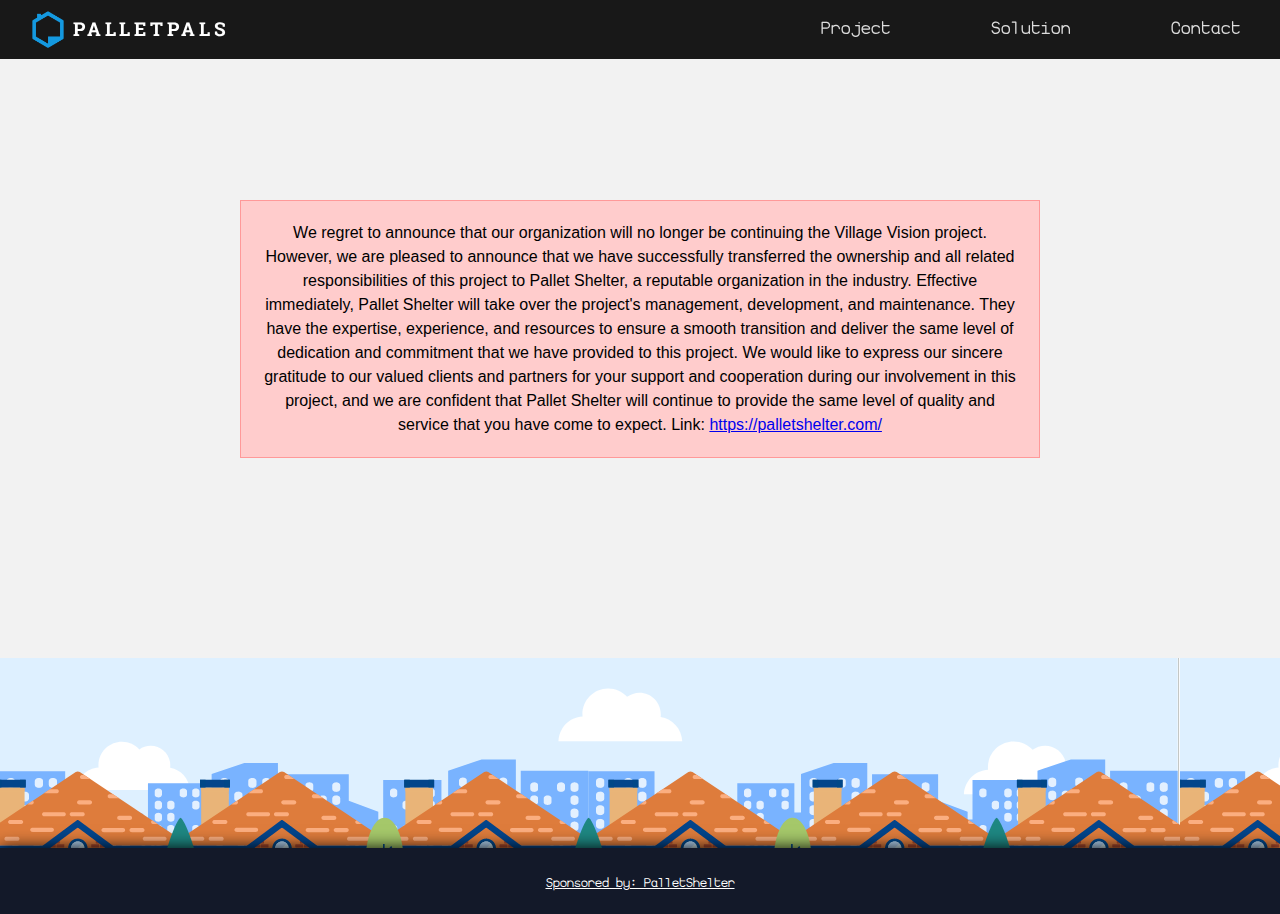
<file: contact.html>
<!DOCTYPE html>
<html>
<head>
	<title>Contact Pallet</title>
    <meta charset="UTF-8">
    <meta http-equiv="X-UA-Compatible" content="IE=edge">
    <meta name="viewport" content="width=device-width, initial-scale=1.0">
    <link href = "landingPage.css" rel = "stylesheet">
    <title>Village Vision</title>
    <script src="https://ajax.googleapis.com/ajax/libs/jquery/3.3.1/jquery.min.js"></script>
    <head>
        <link rel="shortcut icon" type="image/x-icon href="resources/PalletLogo.png" />
      </head>
	<style>
		* {
			box-sizing: border-box;
			font-family: Arial, sans-serif;
			font-size: 16px;
			line-height: 1.5;
			margin: 0;
			padding: 0;
		}
		
		body {
			background-color: #f2f2f2;
		}
		
		label {
			display: block;
			margin-bottom: 10px;
		}
		
		textarea {
			height: 200px;
		}
		
		h1 {
			font-size: 24px;
			font-weight: bold;
			margin-bottom: 20px;
			text-align: center;
		}
		
		.notice {
			background-color: #ffcccc;
			border: 1px solid #ff9999;
			margin: 50px auto;
			margin-top: 200px;
			margin-bottom: 200px;
			max-width: 800px;
			padding: 20px;
			text-align: center;
		}
	</style>
</head>

<body>

    <div class = "headerBar">
        <div class = "leftBarContainer">
            <a class = "logoContainer" href = "index.html">
                <div class = "logoImageContainer">
                    <img class = "logoImage" src = "resources/PalletLogo.png">
                </div>
                <div class = "logoPallet">
                    PalletPals
                </div>
            </a>
            
        </div>
        <div class = "rightBarContainer">
            <div class = "rightBarStuff">
				<a class = "project" href = "project.html">Project</a>
                <a class = "about" href = "solution.html">Solution</a>
                <a class = "contact" href = "contact.html">Contact</a>
            </div>
        </div>
    </div>

	<div class="notice">
		<p>We regret to announce that our organization will no longer be continuing the Village Vision project. However, we are pleased to announce that we have successfully transferred the ownership and all related responsibilities of this project to Pallet Shelter,
             a reputable organization in the industry. Effective immediately, Pallet Shelter will take over the project's management, development, and maintenance.
              They have the expertise, experience, and resources to ensure a smooth transition and deliver the same level of dedication and commitment that we have provided 
              to this project. We would like to express our sincere gratitude to our valued clients and partners for your support and cooperation during our involvement in this project, 
              and we are confident that Pallet Shelter will continue to provide the same level of quality and service that you have come to expect.  Link: <a href="https://palletshelter.com/">https://palletshelter.com/</a></p>
	</div>
	
	<div class = "layer4">
        <div class = "layer4Bg">
        </div>
    </div>

    <div class = "footerLayer">
        <div class = "footerLayerBg">
            <a class = "footerLayerAuthor" href = "https://palletshelter.com/" target = "_blank">
                Sponsored by: PalletShelter
            </a>
        </div>
    </div>
	</body>
	</html>
</file>
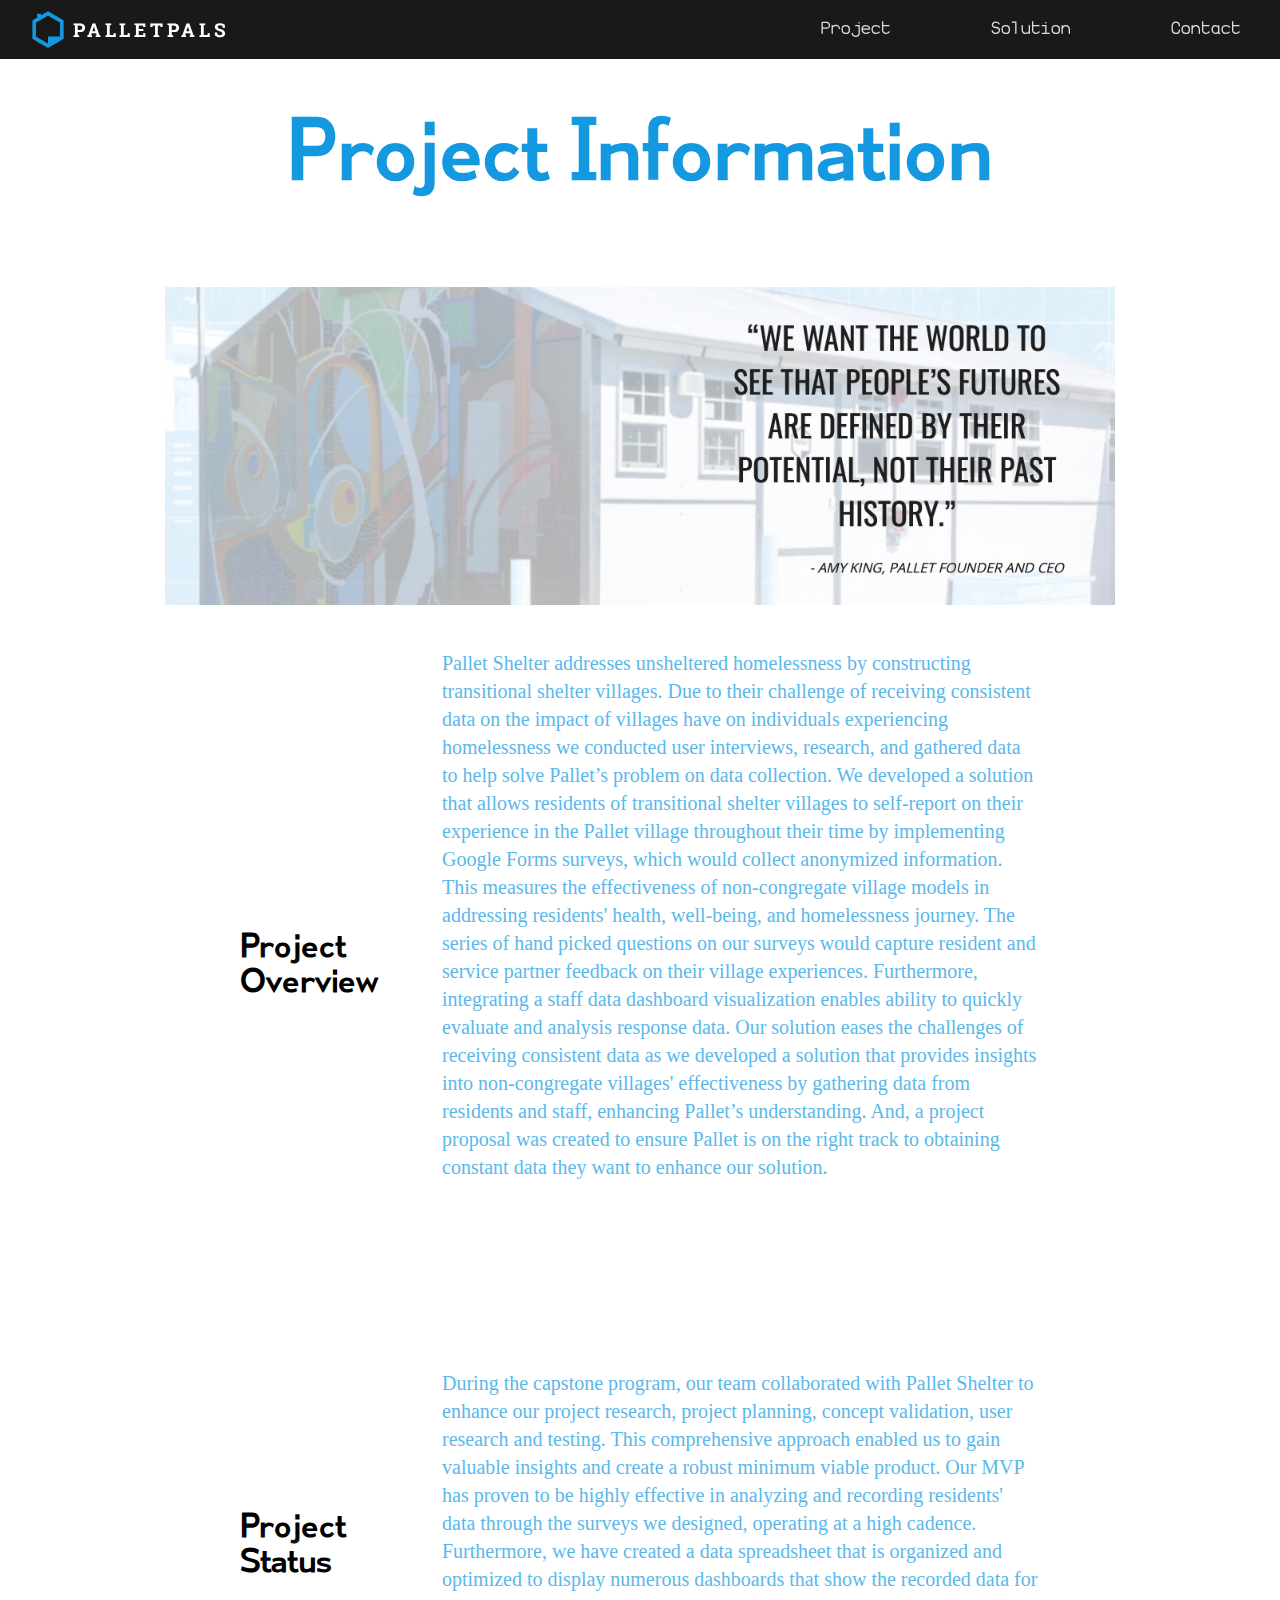
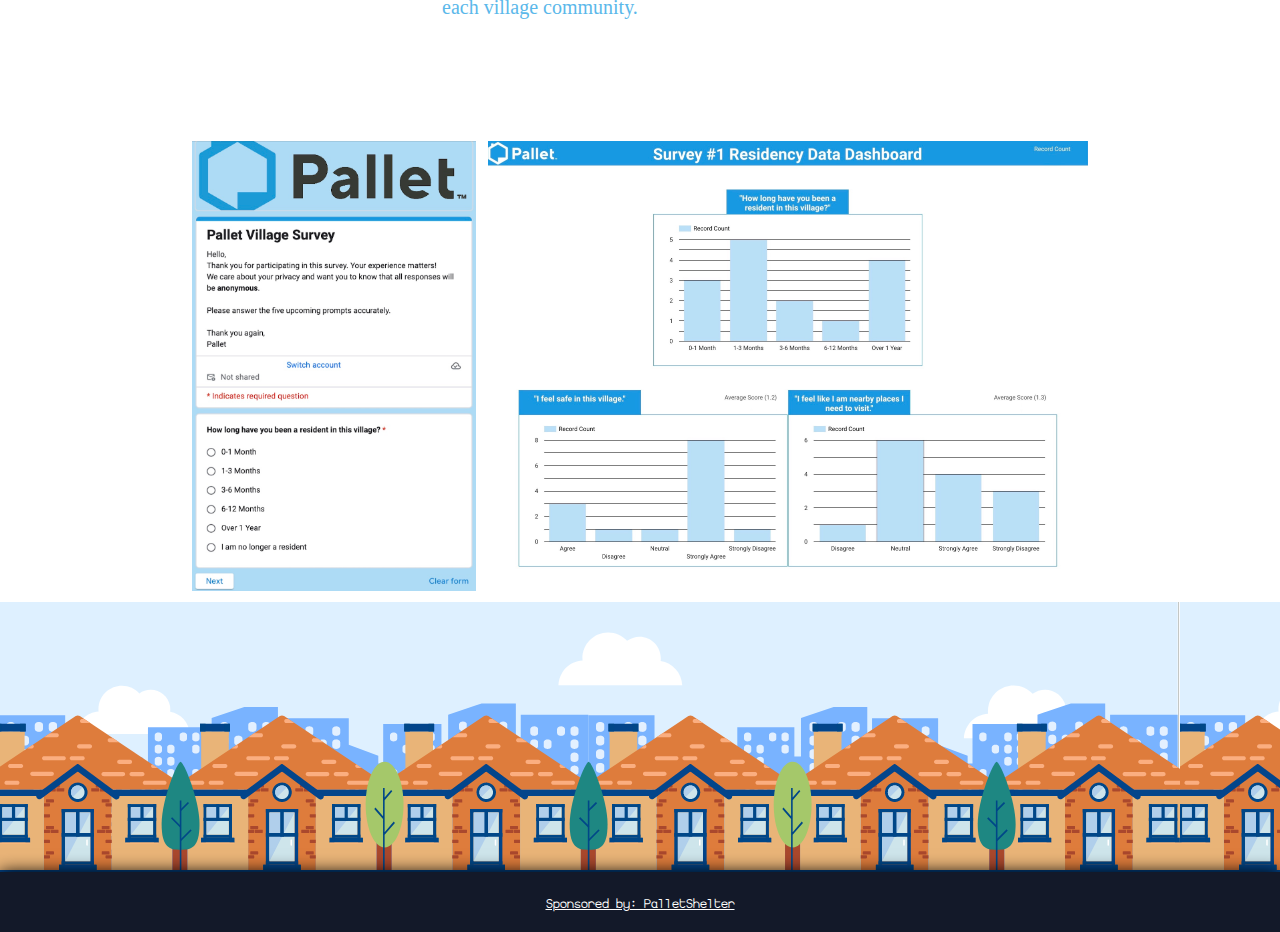
<file: project.html>
<!DOCTYPE html>
<html lang="en">
<head>
    <meta charset="UTF-8">
    <meta http-equiv="X-UA-Compatible" content="IE=edge">
    <meta name="viewport" content="width=device-width, initial-scale=1.0">
    <link href = "landingPage.css" rel = "stylesheet">
    <title>Village Vision</title>
    <script src="https://ajax.googleapis.com/ajax/libs/jquery/3.3.1/jquery.min.js"></script>
    <head>
        <link rel="shortcut icon" type="image/x-icon href="resources/PalletLogo.png" />
      </head>
      <style>
		.container {
			display: flex;
			align-items: center;
			justify-content: left;
            padding-left: 3em;
            padding-right: 3em;
            padding-top: 0px;
            padding-bottom: 0px;
		}
		.container h2 {
			font-size: 32px;
            vertical-align: top;
            font-weight: bold;
            color: #000000;
            text-shadow: 0 0 0.8em rgb(255, 255, 255);
            text-align: left;
            font-family: "kawashiro";
		}
		.container p {
			font-size: 20px;
            margin-top: 1em;
            color: #5BB8EA;
            line-height: 1.4em;
            text-align: left;
            margin-bottom: 6em;
        }
	</style>
</head>

<body>
    <div class = "backgroundContainer">
    </div>

    <div class = "headerBar">
        <div class = "leftBarContainer">
            <a class = "logoContainer" href = "index.html">
                <div class = "logoImageContainer">
                    <img class = "logoImage" src = "resources/PalletLogo.png">
                </div>
                <div class = "logoPallet">
                    PalletPals
                </div>
            </a>
            
        </div>
        <div class = "rightBarContainer">
            <div class = "rightBarStuff">
                <a class = "project" href = "project.html">Project</a>
                <a class = "about" href = "solution.html">Solution</a>
                <a class = "contact" href = "contact.html">Contact</a>
            </div>
        </div>
    </div>

    <div class = "layer3Text">
        <div class = "layer3Quote">
            Project Information
        </div>
    </div>

    <div style="display: flex; justify-content: center; align-items: center; height: 30vh;">
        <img src="resources/quote.jpg" alt="CEO Quote" style="width: 950px;">
    </div>
      
    <div class = "layer3QuoteFrom">
        <div class="container">
                <div><h2 style="margin-right: 2em;">Project Overview</h2> </div>
                <div>
                    <p>Pallet Shelter addresses unsheltered homelessness by constructing transitional shelter villages. Due to their challenge of receiving consistent data on the impact of villages have on individuals experiencing homelessness we conducted user interviews, research, and gathered data to help solve Pallet’s problem on data collection. We developed a solution that allows residents of transitional shelter villages to self-report on their experience in the Pallet village throughout their time by implementing Google Forms surveys, which would collect anonymized information. This measures the effectiveness of non-congregate village models in addressing residents' health, well-being, and homelessness journey. The series of hand picked questions on our surveys would capture resident and service partner feedback on their village experiences. Furthermore, integrating a staff data dashboard visualization enables ability to quickly evaluate and analysis response data. Our solution eases the challenges of receiving consistent data as we developed a solution that provides insights into non-congregate villages' effectiveness by gathering data from residents and staff, enhancing Pallet’s understanding. And, a project proposal was created to ensure Pallet is on the right track to obtaining constant data they want to enhance our solution.</p> 
                </div>
            </div>
        </div>
    </div>

    <div class = "layer3QuoteFrom">
        <div class="container">
                <div><h2 style="margin-right: 3em;">Project Status</h2> </div>
                <div>
                    <p>During the capstone program, our team collaborated with Pallet Shelter to enhance our project research, project planning, concept validation, user research and testing. This comprehensive approach enabled us to gain valuable insights and create a robust minimum viable product. 
                    Our MVP has proven to be highly effective in analyzing and recording residents' data through the surveys we designed, operating at a high cadence. Furthermore, we have created a data spreadsheet that is organized and optimized to display numerous dashboards that show the recorded data for each village community. </p>
                </div>
            </div>
            <img src="resources/surveySample.jpg" alt="Google Forms Survey" height="450px">
            <img src="resources/sampleDataScreen.jpg" alt="Example Data Visualization"height="450px">
        </div>
    </div>

    <div class = "layer4">
        <div class = "layer4Bg"> </div>
    </div>
    
    <div class = "footerLayer">
        <div class = "footerLayerBg">
            <a class = "footerLayerAuthor" href = "https://palletshelter.com/" target = "_blank">
                Sponsored by: PalletShelter
            </a>
        </div>
    </div>
</body>
</file>
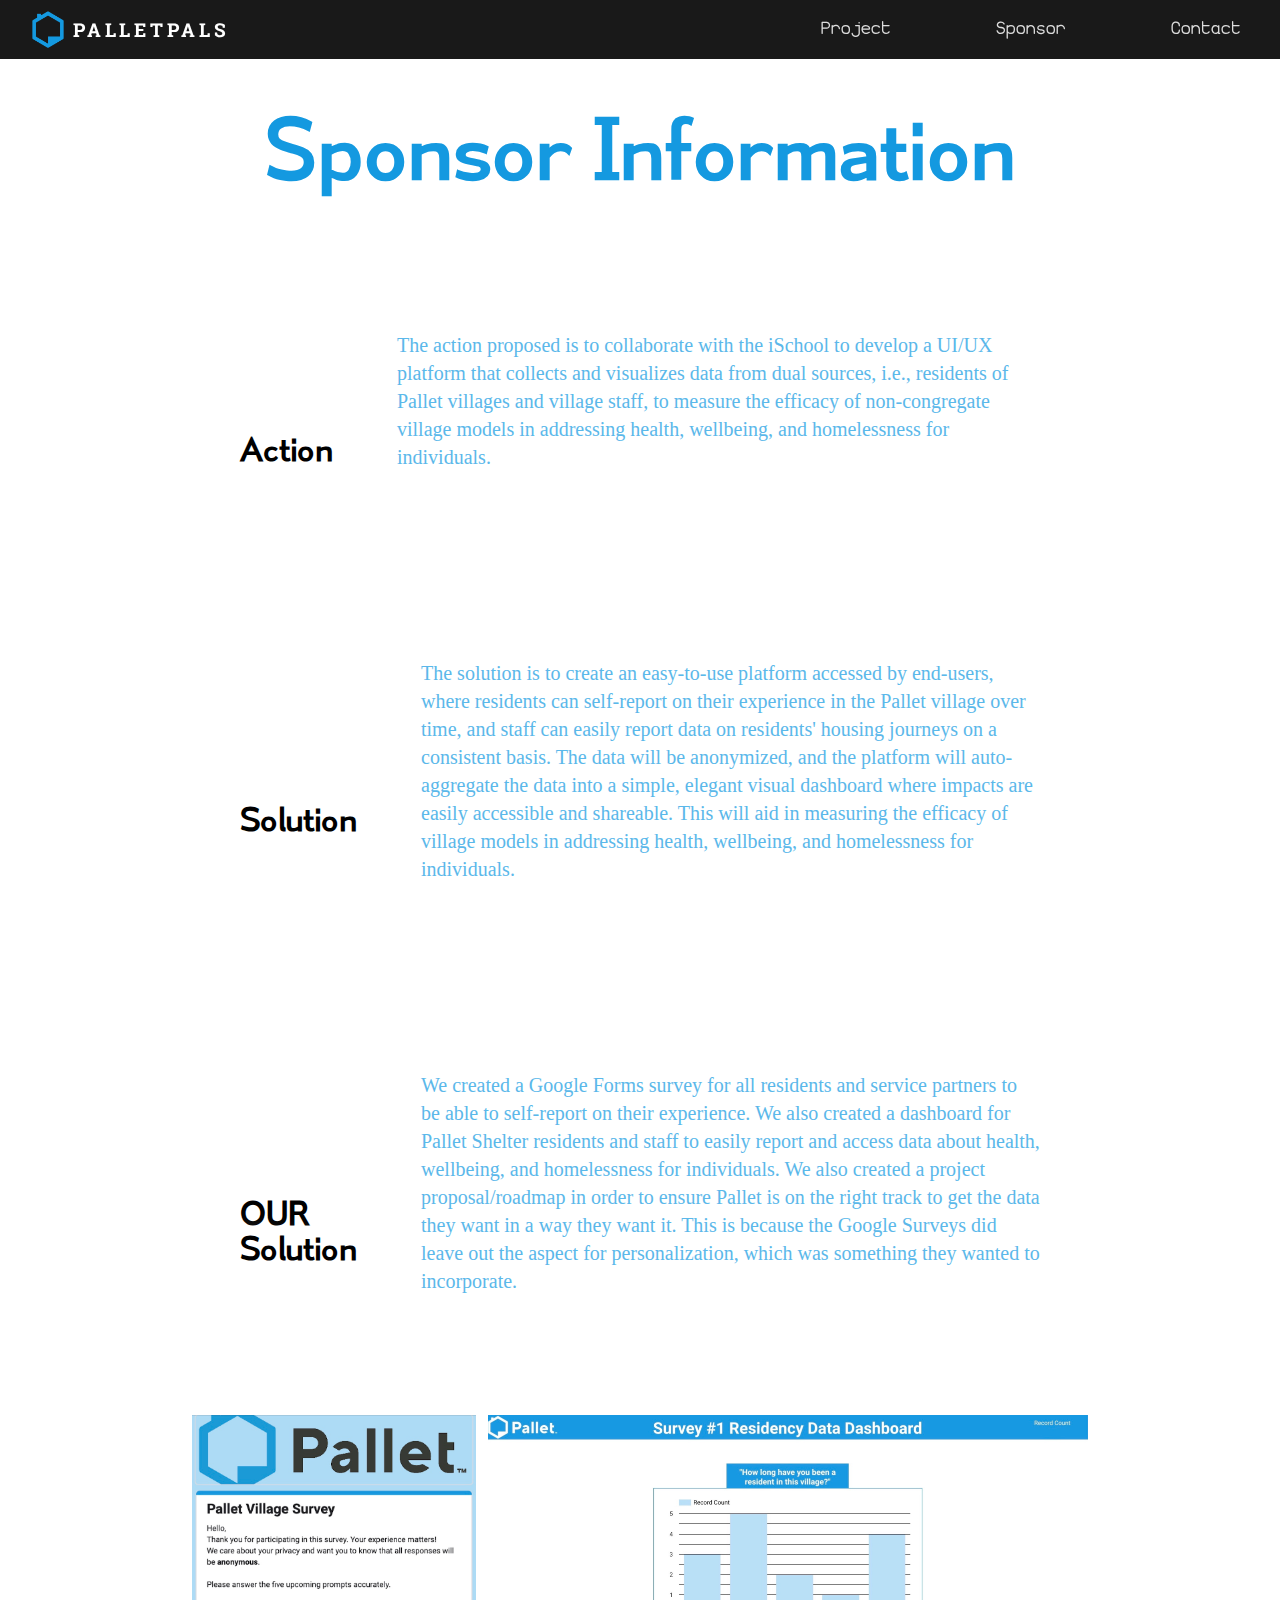
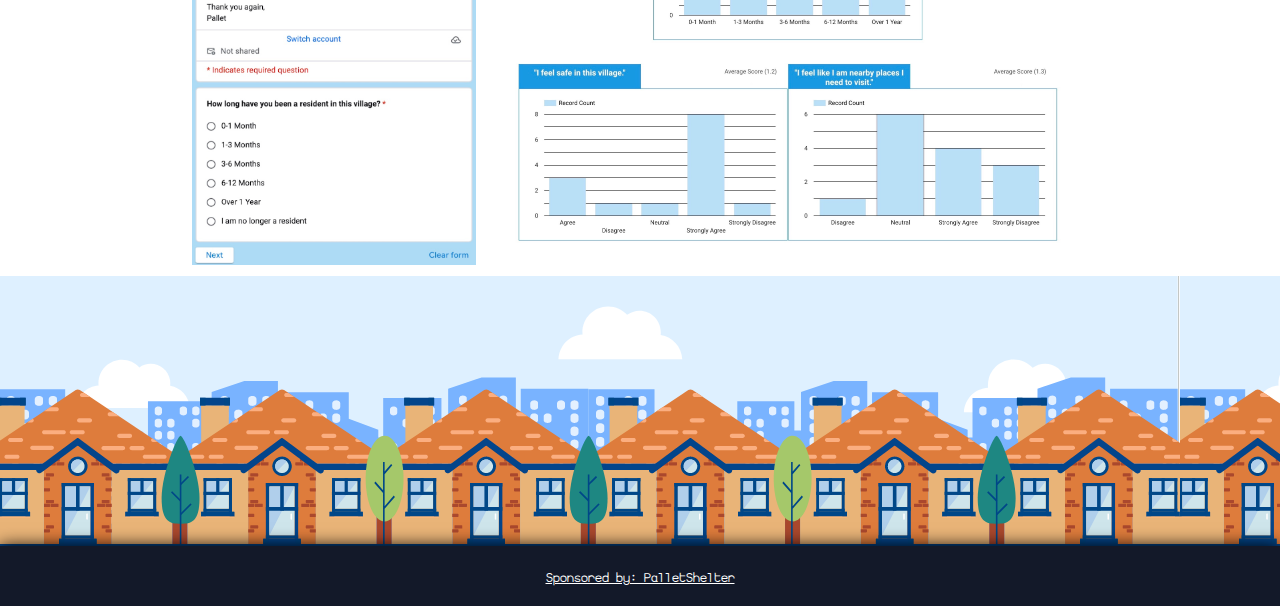
<file: sponsor.html>
<!DOCTYPE html>
<html lang="en">
<head>
    <meta charset="UTF-8">
    <meta http-equiv="X-UA-Compatible" content="IE=edge">
    <meta name="viewport" content="width=device-width, initial-scale=1.0">
    <link href = "landingPage.css" rel = "stylesheet">
    <title>Village Vision</title>
    <script src="https://ajax.googleapis.com/ajax/libs/jquery/3.3.1/jquery.min.js"></script>
    <head>
        <link rel="shortcut icon" type="image/x-icon href="resources/PalletLogo.png" />
    </head>
    <style>
		.container {
			display: flex;
			align-items: center;
			justify-content: left;
		}
		.container img {
            width: 18vw;
            object-fit: cover;
            border: 0.3em solid rgb(255, 255, 255);
		}
		.container {
			display: flex;
			padding-left: 3em;
            padding-right: 3em;
            padding-top: 0px;
            padding-bottom: 0px;
		}
		.container h2 {
			font-size: 32px;
            vertical-align: top;
            font-weight: bold;
            color: #000000;
            text-shadow: 0 0 0.8em rgb(255, 255, 255);
            text-align: left;
            font-family: "kawashiro";
		}
		.container p {
			font-size: 20px;
            margin-top: 1em;
            color: #5BB8EA;
            line-height: 1.4em;
            text-align: left;
            margin-bottom: 6em;
        }
	</style>
</head>

<body>
    <div class = "backgroundContainer">

    </div>

    <div class = "headerBar">
        <div class = "leftBarContainer">
            <a class = "logoContainer" href = "index.html">
                <div class = "logoImageContainer">
                    <img class = "logoImage" src = "resources/PalletLogo.png">
                </div>
                <div class = "logoPallet">
                    PalletPals
                </div>
            </a>
            
        </div>
        <div class = "rightBarContainer">
            <div class = "rightBarStuff">
                <a class = "project" href = "project.html">Project</a>
                <a class = "about" href = "sponsor.html">Sponsor</a>
                <a class = "contact" href = "contact.html">Contact</a>
            </div>
        </div>
    </div>

        <div class = "layer3Text">
            <div class = "layer3Quote">
                Sponsor Information
            </div>
    
            </div>
        </div>

    <div class="layer3QuoteFrom">
        <div class="container">
            <div>
                <h2 style="margin-right: 2em;">Action</h2>
            </div>
            <div>
                <p>The action proposed is to collaborate with the iSchool to develop a UI/UX platform that collects and visualizes data from dual sources, i.e., residents of Pallet villages and village staff, to measure the efficacy of non-congregate village models in addressing health, wellbeing, and homelessness for individuals.
                </p>
            </div>
        </div>
    </div>
    
    <div class="layer3QuoteFrom">
        <div class="container">
            <div>
                <h2 style="margin-right: 2em;">Solution</h2>
            </div>
            <div>
                <p>The solution is to create an easy-to-use platform accessed by end-users, where residents can self-report on their experience in the Pallet village over time, and staff can easily report data on residents' housing journeys on a consistent basis. The data will be anonymized, and the platform will auto-aggregate the data into a simple, elegant visual dashboard where impacts are easily accessible and shareable. This will aid in measuring the efficacy of village models in addressing health, wellbeing, and homelessness for individuals.
                </p>
            </div>
        </div>
    </div>
    
    <div class="layer3QuoteFrom">
        <div class="container">
            <div>
                <h2 style="margin-right: 2em;">OUR Solution</h2>
            </div>
            <div>
                <p>We created a Google Forms survey for all residents and service partners to be able to self-report on their experience. We also created a dashboard for Pallet Shelter residents and staff to easily report and access data about health, wellbeing, and homelessness for individuals. We also created a project proposal/roadmap in order to ensure Pallet is on the right track to get the data they want in a way they want it. This is because the Google Surveys did leave out the aspect for personalization, which was something they wanted to incorporate.
                </p>
            </div>
        </div>
        <img src="resources/surveySample.jpg" alt="Google Forms Survey" height="450px">
        <img src="resources/sampleDataScreen.jpg" alt="Example Data Visualization"height="450px">
    </div>

    <div class = "layer4">
        <div class = "layer4Bg"> </div>
    </div>
    
    <div class = "footerLayer">
        <div class = "footerLayerBg">
            <a class = "footerLayerAuthor" href = "https://palletshelter.com/" target = "_blank">
                Sponsored by: PalletShelter
            </a>
        </div>
    </div>
</body>
</file>
<file: landingPage.css>
html {
    margin: 0;
    min-height: 100%;
}

body {
    margin: 0;
}

#background {
    position: fixed;
    width: 100%;
    height: 100%;
    object-fit: cover;
    top: 0;
    left: 0;
    filter: brightness(1.2);
    z-index: -2;
}

.headerBar {
    width: 100%;
    display: flex;
    flex-direction: row;
    justify-content: space-between;
    align-items: center;
    background-color: rgba(0, 0, 0, 0.9);
    text-decoration: none;
    position: fixed;
    top: 0;
    z-index: 9;
}

.leftBarContainer {
    display: flex;
    flex-direction: row;
    align-items: center;
    justify-content: space-between;
    width: 16em;
}

.logoContainer {
    margin: 0.7em 0 0.7em 2.5vw;
    display: flex;
    flex-direction: row;
    justify-content: space-between;
    align-items: center;
    width: 8.8em;
    text-decoration: none;

}

.logoPallet {
    color: white;
    text-transform: uppercase;
    font-size: 1.2em;
    width: 5.2em;
    letter-spacing: 0.2em;
    font-family: "melancholy";
    
}

.logoImageContainer {
    display: flex;
    align-items: center;
    margin-right: 0.5em;
}

.logoImage {
    width: 2em;
}

#audioController {
    width: 35px;
    height: 35px;
    cursor: pointer;
    border-radius: 100%;
    margin: 0 1em 0 2em;
}

.sourcesContainer {
    color: white;
    position: absolute;
    left: 18em;
}

.link {
    border: none;
    background: none;
    color: white;
    cursor: pointer;
    font-size: 1.3em;
    border: 3px solid;
    border-radius: 1em;
    position: relative;
    font-family: "izayoi";
    animation: colorChange 0.75s infinite;
    animation-direction: alternate;
}


.link:hover {
    background: white;
}
.dropdownContent {
    position: absolute;
    left: -18em;
    top: 100%;
    background-color: rgba(0, 0, 0, 0.9);
    padding: 0.75rem;
    border-radius: 0.25rem;
    display: none;
    flex-direction: column;
    width: 30em;
    text-align: center;
    color: white;
}


.sourcesLink {
    position: relative;
    color: rgb(98, 148, 255);
    word-wrap: break-word;
}

.dm {
    font-size: 1.2em;
    color: rgb(211, 247, 164);
}

.rightBarContainer {
    display: flex;
    justify-content: center;
    align-items: center;
}

.rightBarStuff {
    position: relative;
    color: white;
    width: 27em;
    display: flex;
    flex-direction: row;
    justify-content: space-between;
    align-items: center;
    margin-right: 2.5vw;
}

.separator {
    width: 2.5em;
    height: 2.5em;
    filter: hue-rotate(140deg);
}

.about, .project, .contact {
    font-size: 1.1em;
    text-decoration: none;
    color:rgb(221, 221, 221);
    font-family: "izayoi";
    position: relative;
    padding: 0 6px;
}

.about:after, .project:after, .contact:after {
    content: "";
    position: absolute;
    background-image: linear-gradient(to right, rgb(0, 217, 255), rgb(0, 4, 255));
    height: 2px;
    width: 0%;
    left: 0;
    bottom: -2px;
    transition: 0.3s;
}

.about:hover:after, .project:hover:after, .contact:hover:after {
    width: 100%;
}

.about:hover, .project:hover, .contact:hover {
    text-shadow: 0 0 5px rgb(59, 210, 230), 0 0 12px rgb(59, 210, 230), 0 0 20px rgb(59, 210, 230);
    color: white;
}

.rightBarStuff.show {
    display: flex;
    position: absolute;
    flex-direction: column;
    z-index: 4;
    padding: 1.5em 0;
    top: 3.4em;
    width: 10em;
    right: -0.42em;
    background: rgba(0, 0, 0, 0.9);
}

.layer1 {
    position: relative;
}

.layer1BgSources {
    font-size: 0.9em;
    position: absolute;
    bottom: -19em;
    left: 50%;
    transform: translateX(-50%);
    background: black;
    padding: 7px;
    border-radius: 1em;
    display: flex;
    flex-direction: column;
    text-align: center;
}

.layer1BgSource1 {
    color: white;

}
.layer1BgSource2 {
    color: white;
}


.layer1Container {
    width: 85%;
    height: 100%;
    border-radius: 1.5em;
    margin: 9em auto 0 auto;
    display: flex;
    flex-direction: row;
    justify-content: center;
    align-items: center;
    background-color: rgba(255, 255, 255, 0.95);
    box-shadow: 0 0 2em rgb(69, 69, 69);
}

.layer1Left {
    color: white;
    margin: 3em 2em 3em 5em;
    width: 40vw;
    display: flex;
    flex-direction: column;
    justify-content: center;
    align-content: center;
}

.greetings {
    font-size: 2.2em;
    font-weight: bold;
    color: #1499E0;
    text-shadow: 0 0 0.8em rgb(255, 255, 255);
    text-align: left;
    font-family: "kawashiro";
}

.description {
    margin-top: 1em;
    color: #5BB8EA;
    font-size: 1.2em;
    line-height: 1.4em;
    text-align: justify;
}

.layer1Right {
    width: 50vw;
    margin: 3em 0;
    display: flex;
    flex-direction: column;
    align-items: center;
}

.layer1Image {
    width: 35vw;
    
}

.layer1Caption {
    color: white;
    margin-top: 0.5em;
    font-size: 1.1em;
}

.layer1Source {
    color: white;
}

.layer2Bg {
    background-color: rgb(91, 184, 234); 
    margin-top: 18em;
}

.layer2Content {
    padding-top: 1em;
}

.layer2Heading {
    font-size: 5em;
    text-align: center;
    color: white;
    margin: 0.5em 1em 0.5em 1em;
    font-family: "kamishirasawa";
}

.layer2InfoContainer {
    display: flex;
    flex-direction: row;
    justify-content: space-around;
    margin: 1em;    
    flex-wrap: wrap;
}

.cardContainer{
    display: flex;
    flex-direction: column;
    align-items: center;
    flex: 1 1 0px;
}

.cardImage {
    width: 20em;
    height: 13em;
    object-fit: cover;
    border: 0.3em solid rgb(255, 255, 255);
    border-radius: 1.5em;
    transition: 0.3s;
    margin: -0.5em -1em -1em -1em;
}

.cardImage:hover {
    transform: scale(1.05);
    box-shadow: 0 0 30px rgb(2, 173, 164);
}

.cardSource {
    color: rgb(0, 0, 0);
    text-align: center;
    font-size: 1.5em;
    margin-top: 0.1em;
    padding-bottom: 1em;
    font-family: 'Times New Roman', Times, serif;
    text-shadow: 0 0 0.8em rgb(255, 255, 255);
}

.linkI {
    margin: 1em 2em 0 2em;
    border-radius: 1.5em;
}

.cardSubtext{

    text-align: center;
    color: white;
    font-size: 2.2em;
    margin: 1em 0 0.5em 0;
    font-family: "kamishirasawa";
    z-index: 2;
}


.layer3 {
    background-color: white;
    background-size: cover;
    object-fit: cover;
    background-attachment: fixed;
    display: flex;
    justify-content: center;
    align-items: center;

}


.layer3Text {
    display: flex;
    justify-content: center;
    align-items: center;
    flex-direction: column;
    color: #1499E0;
    border-radius: 1em;
    margin: 7em 0;
    font-weight: bold;
    text-shadow: 0 0 0.8em rgb(255, 255, 255);
    font-family: "kawashiro";
}

.layer3Text p {
    font-size: 18px;
    margin-bottom: 20px;
    font-family: "kawashiro";
  }


.layer3Quote {
    font-size: 5em;
    text-align: center;
}
.layer3QuoteFrom {
    text-align: center;
    margin: 1em 2em 0em 2em;
    font-size: 3em;
    color: black;
    font-weight: lighter;
}

.layer4Bg {
    background-image: url("resources/Houses.PNG");    
    display: flex;
    justify-content: center;
    align-items: center;
    padding: 2.5em 0;
    height: 190px;
}

.layer4Content {
    background:rgb(32, 32, 32);
    width: 60em;
    padding: 2em 0;
    border-radius: 0.5em;
    display: flex;
    flex-direction: row;
    justify-content: space-evenly;
    margin: 0 2em;

}

.layer4Text {
    display: flex;
    flex-direction: column;
    justify-content: center;
    color: white;
    padding: 0 2em 0 4em;
    line-height: 1.3em;
}

.layer4TextHeading {
    font-size: 1.1em;
    font-family: "sunflower";
    font-weight: bold;
}

.layer4TextSubtext {
    margin-top: 3px;
}


.layer4ContactContainer {
    display: flex;
    align-items: center;
    justify-content: center;
    margin: 0 5em 0 3em;
}

.layer4Contact {
    color: white;
    border: 0.15em solid white;
    background-image: linear-gradient(rgba(0, 171, 194, 0.5), rgba(1, 68, 68, 0.5));
    border-radius: 0.4em;
    padding: 8px 30px;
    text-align: center;
    text-decoration: none;
    font-family: "kawashiro";
}

.layer4Contact:hover {
    background-image: linear-gradient(rgba(0, 171, 194, 0.7), rgba(1, 68, 68, 0.7));
}

.footerLayerBg {
    background: rgb(19, 25, 41);
    padding: 1.25em 0;
    box-shadow: 0 0 1em rgb(0, 0, 0);
    display: flex;
    align-items: center;
    justify-content: center;
    flex-direction: column;
}  

.footerLayerAuthor {
    color: white;
    text-align: center;
    font-size: 0.8em;
    margin-top: 0.5em;
    font-family: "izayoi";
}

.layer5 {
    background-color: blue;
    background-size: cover;
    object-fit: cover;
    background-attachment: fixed;
    display: flex;
    justify-content: center;
    align-items: center;

}

@media (max-width: 1100px) {
    .layer1Container {
        flex-direction: column;
    }
    .layer1Left {
        margin: 4em auto 0 auto;
        width: 65vw;
    }
    .layer1Right {
        margin-top: 4em;
    }
    .layer1Image {
        width: 60vw;
    }
    .layer1Caption {
        font-size: 2vw;
        
    }
}

@media (max-width: 940px) {
    .layer4Content {
        flex-direction: column;
    }
    .layer4TextHeading {
        text-align: center;
    }
    .layer4ContactContainer {
        margin: 1em auto 0 auto;
    }
    .layer4Text {
        align-items: center;
        padding: 0;
        margin: 0 1em;
    }
    .layer4TextSubtext {
        text-align: center;
    }
}

@media (max-width: 860px) {
    .rightBarStuff {
        display: none;
    }
    .menuHamburger {
        display: flex;
    }
    .headerBar {
        width: 100vw;
    }
    .layer1Caption, .layer1Source {
        font-size: 0.9em;
        text-align: center;
    }
    .rightBarContainer {
        display: flex;
        justify-content: flex-end;
        margin-right: 7vw;
    }
    .layer1Image {
        width: 70vw;
    }
}

@media (min-width: 861px) {
    .rightBarStuff {
        position: relative;
        color: white;
        width: 27em;
        display: flex;
        flex-direction: row;
        justify-content: space-between;
        align-items: center;
        margin-right: 2.6vw;
    }
    .rightBarStuff.show {
        display: flex;
        position: relative;
        flex-direction: row;
        z-index: 4;
        height: 0em;
        margin-top: -6.6em;
        width: 27em;
        background: transparent;
    }
}
@media (max-width: 500px) {
    #audioController {
        display: none;
    }
    .sourcesContainer {
        top: 3.5em;
        left: 0
    }
    .dropdownContent {
        left: 0;
        width: 17em;
    }
    .dm {
        font-size: 0.8em;
    }
    .sourceC, .sourcesLink {
        font-size: 0.75em;
    }
}

@keyframes colorChange {
    0% {
        background: rgb(255, 109, 109);
    }
    100% {
        background: rgb(143, 0, 55);
    }
}

@font-face {
    font-family: "izayoi";
    src: url(resources/izayoiMonospaced.ttf);
}
@font-face {
    font-family: "sunflower";
    src: url(resources/sunflowerHighway.otf);
}
@font-face {
    font-family: "lunatic";
    src: url(resources/lunaticSuperstar.otf);
}
@font-face {
    font-family: "hakugyokurou";
    src: url(resources/hakugyokurou.ttf);
}
@font-face {
    font-family: "melancholy";
    src: url(resources/melancholy.otf);
}
@font-face {
    font-family: "logoPixies";
    src: url(resources/logoPixies.ttf);
}
@font-face {
    font-family: "consolate";
    src: url(resources/consolateElf.ttf);
}
@font-face {
    font-family: "kawashiro";
    src: url(resources/kawashiroGothic.ttf);
}
@font-face {
    font-family: "kamishirasawa";
    src: url(resources/kamishirasawaSans.ttf);
}
@font-face {
    font-family: "agathens";
    src: url(resources/agathensChrisQ.ttf);
}
@font-face {
    font-family: "lotusCoder";
    src: url(resources/lotusCoder.ttf);
}
@font-face {
    font-family: "asakura";
    src: url(resources/asakuraSlab.ttf);
}
@font-face {
    font-family: "shameimaru";
    src: url(resources/shameimaruSansAlternative.ttf);
}

.updateContainer {
    margin-top: 10em;
    text-align: center;
}
.h {
    font-size: 2em;
    margin-bottom: 1em;
}
</file>
